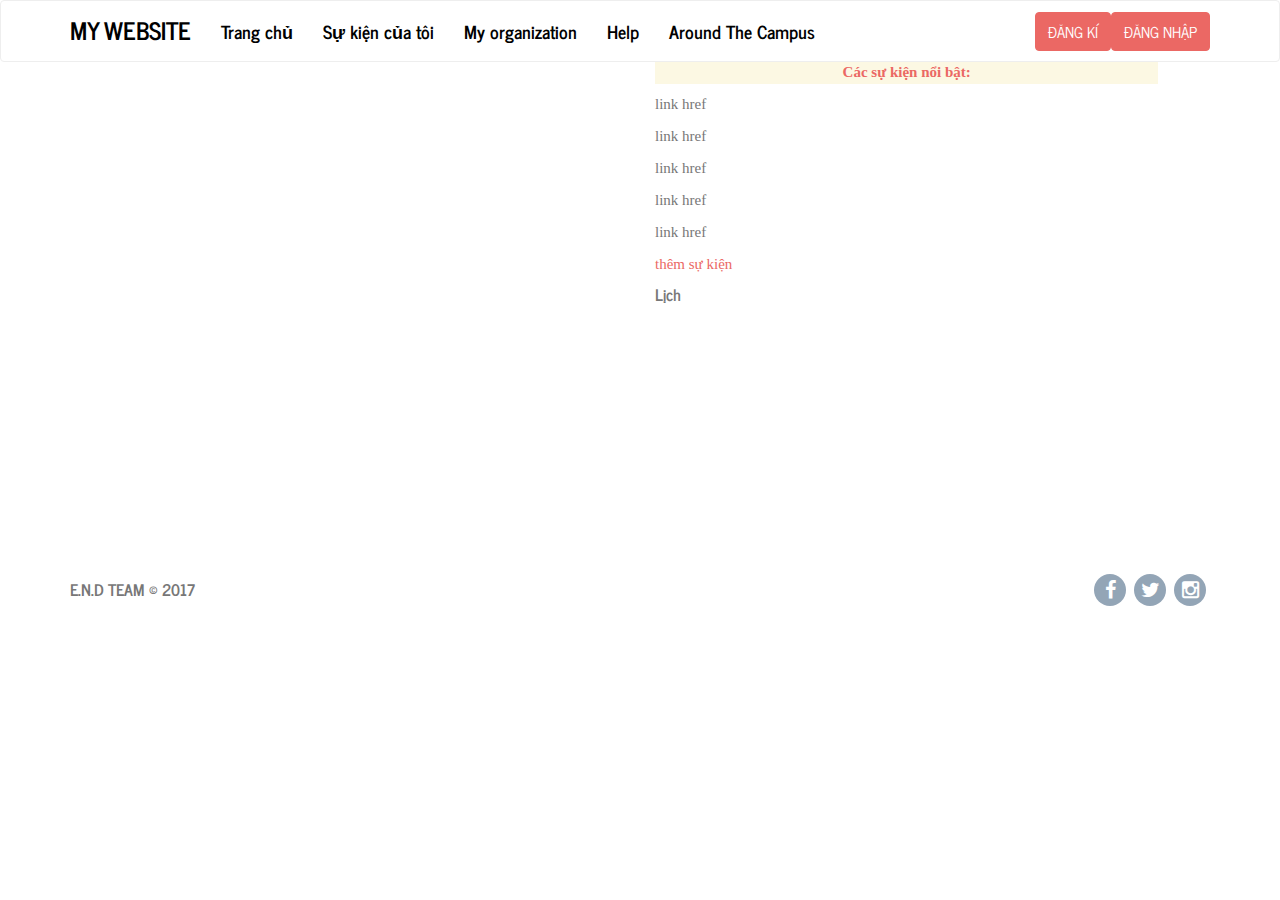
<file: Web/index.html>
<!DOCTYPE html>
<html>

<head>
    <meta charset="utf-8">
    <meta name="viewport" content="width=device-width, initial-scale=1.0">
    <title>Product Page</title>
    <link rel="stylesheet" href="assets/bootstrap/css/bootstrap.min.css">
    <link rel="stylesheet" href="assets/fonts/font-awesome.min.css">
    <link rel="stylesheet" href="assets/css/user.css">
</head>

<body>
    <nav class="navbar navbar-default">
        <div class="container">
            <div class="navbar-header"><a class="navbar-brand navbar-link" href="#">My website</a>
                <button class="navbar-toggle collapsed" data-toggle="collapse" data-target="#navcol-1"><span class="sr-only">Toggle navigation</span><span class="icon-bar"></span><span class="icon-bar"></span><span class="icon-bar"></span></button>
            </div>
            <div class="collapse navbar-collapse" id="navcol-1">
                <ul class="nav navbar-nav">
                    <li role="presentation"><a href="#">Trang chủ</a></li>
                    <li role="presentation"><a href="#">Sự kiện của tôi</a></li>
                    <li role="presentation"><a href="#">My organization</a></li>
                    <li role="presentation"><a href="#">Help </a></li>
                    <li role="presentation"><a href="#">Around The Campus</a></li>
                </ul>
                <button class="btn btn-primary navbar-btn navbar-right" type="submit">ĐĂNG NHẬP</button>
                <button class="btn btn-primary navbar-btn navbar-right" type="submit">ĐĂNG KÍ </button>
            </div>
        </div>
    </nav>
    <div class="col-md-12 col-sm-offset-6">
        <div class="row">
            <div class="col-md-5 col-sm-10">
                <p class="text-center text-primary bg-warning"><strong>Các sự kiện nổi bật:</strong></p>
                <p>link href</p>
                <p>link href</p>
                <p>link href</p>
                <p>link href</p>
                <p>link href</p><a class="text-lowercase text-primary" href="#" target="_parent">thêm sự kiện</a></div>
        </div>
    </div>
    <footer class="site-footer">
        <div class="container">
            <div class="col-md-4 col-sm-3 col-sm-offset-6">
                <h5> Lịch </h5>
                <iframe src="https://calendar.google.com/calendar/embed?showTitle=0&amp;showNav=0&amp;showPrint=0&amp;showTabs=0&amp;showCalendars=0&amp;showTz=0&amp;height=250&amp;wkst=1&amp;bgcolor=%2333ffff&amp;src=sad361975%40gmail.com&amp;color=%2329527A&amp;ctz=Asia%2FSaigon" style="border-width:0" width="250" height="250" frameborder="0" scrolling="no"></iframe>
            </div>
            <hr>
            <div class="row">
                <div class="col-sm-6">
                    <h5>E.N.D TEAM © 2017</h5></div>
                <div class="col-sm-6 social-icons"><a href="#"><i class="fa fa-facebook"></i></a><a href="#"><i class="fa fa-twitter"></i></a><a href="#"><i class="fa fa-instagram"></i></a></div>
            </div>
        </div>
    </footer>
    <script src="assets/js/jquery.min.js"></script>
    <script src="assets/bootstrap/js/bootstrap.min.js"></script>
</body>

</html>
</file>
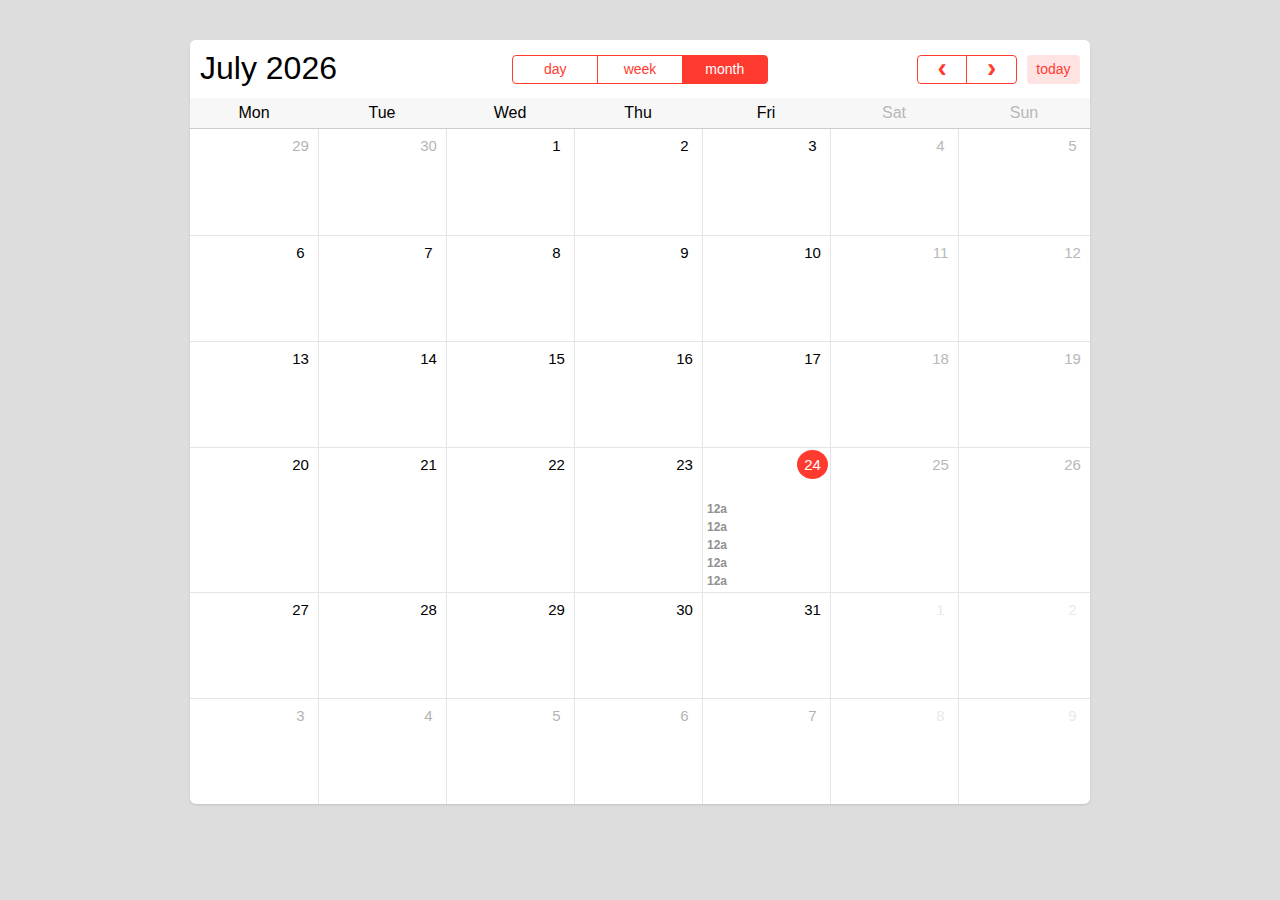
<file: web/x_full_calendar/fullcalendar.html>
<!DOCTYPE html>
<html>
<head>
<link href='fullcalendar.css' rel='stylesheet' />
<link href='fullcalendar.print.css' rel='stylesheet' media='print' />

<script src='jquery/jquery-1.10.2.js'></script>
<script src='jquery/jquery-ui.custom.min.js'></script>

<script src='fullcalendar.js'></script>
<script>

	$(document).ready(function() {
	    var date = new Date();
		var d = date.getDate();
		var m = date.getMonth();
		var y = date.getFullYear();
		
		/*  className colors
		
		className: default(transparent), important(red), chill(pink), success(green), info(blue)
		
		*/		
		
		  
		/* initialize the external events
		-----------------------------------------------------------------*/
	
		$('#external-events div.external-event').each(function() {
		
			// create an Event Object (http://arshaw.com/fullcalendar/docs/event_data/Event_Object/)
			// it doesn't need to have a start or end
			var eventObject = {
				title: $.trim($(this).text()) // use the element's text as the event title
			};
			
			// store the Event Object in the DOM element so we can get to it later
			$(this).data('eventObject', eventObject);
			
			// make the event draggable using jQuery UI
			$(this).draggable({
				zIndex: 999,
				revert: true,      // will cause the event to go back to its
				revertDuration: 0  //  original position after the drag
			});
			
		});
	
	
		/* initialize the calendar
		-----------------------------------------------------------------*/
		
		var calendar =  $('#calendar').fullCalendar({
			header: {
				left: 'title',
				center: 'agendaDay,agendaWeek,month',
				right: 'prev,next today'
			},
			editable: true,
			firstDay: 1, //  1(Monday) this can be changed to 0(Sunday) for the USA system
			selectable: true,
			defaultView: 'month',
			
			axisFormat: 'h:mm',
			columnFormat: {
                month: 'ddd',    // Mon
                week: 'ddd d', // Mon 7
                day: 'dddd M/d',  // Monday 9/7
                agendaDay: 'dddd d'
            },
            titleFormat: {
                month: 'MMMM yyyy', // September 2009
                week: "MMMM yyyy", // September 2009
                day: 'MMMM yyyy'                  // Tuesday, Sep 8, 2009
            },
			allDaySlot: false,
			selectHelper: true,
			select: function(start, end, allDay) {
				var title = prompt('Event Title:');
				if (title) {
					calendar.fullCalendar('renderEvent',
						{
							title: title,
							start: start,
							end: end,
							allDay: allDay
						},
						true // make the event "stick"
					);
				}
				calendar.fullCalendar('unselect');
			},
			droppable: true, // this allows things to be dropped onto the calendar !!!
			drop: function(date, allDay) { // this function is called when something is dropped
			
				// retrieve the dropped element's stored Event Object
				var originalEventObject = $(this).data('eventObject');
				
				// we need to copy it, so that multiple events don't have a reference to the same object
				var copiedEventObject = $.extend({}, originalEventObject);
				
				// assign it the date that was reported
				copiedEventObject.start = date;
				copiedEventObject.allDay = allDay;
				
				// render the event on the calendar
				// the last `true` argument determines if the event "sticks" (http://arshaw.com/fullcalendar/docs/event_rendering/renderEvent/)
				$('#calendar').fullCalendar('renderEvent', copiedEventObject, true);
				
				// is the "remove after drop" checkbox checked?
				if ($('#drop-remove').is(':checked')) {
					// if so, remove the element from the "Draggable Events" list
					$(this).remove();
				}
				
			},
			
			events: [
				{
					title: '',
					start: new Date(y, m, d)
				},
				{
					title: '',
					start: new Date(y, m, d),
					allDay: false,
					className: ''
				},
				{
					title: '',
					start: new Date(y, m, d),
					allDay: false,
					className: ''
				},
				{
					title: '',
					start: new Date(y, m, d),
					allDay: false,
					className: ''
				},
				{
					title: '',
					start: new Date(y, m, d,),
					end: new Date(y, m, d,),
					allDay: false,
					className: ''
				},
				{
					title: '',
					start: new Date(y, m, d),
					end: new Date(y, m, d),
					allDay: false,
					classname: ''
				},
				
			],			
		});
		
		
	});

</script>
<style>

	body {
		margin-top: 40px;
		text-align: center;
		font-size: 14px;
		font-family: "Helvetica Nueue",Arial,Verdana,sans-serif;
		background-color: #DDDDDD;
		}
		
	#wrap {
		width: 1100px;
		margin: 0 auto;
		}
		
	#external-events {
		float: left;
		width: 150px;
		padding: 0 10px;
		text-align: left;
		}
		
	#external-events h4 {
		font-size: 16px;
		margin-top: 0;
		padding-top: 1em;
		}
		
	.external-event { /* try to mimick the look of a real event */
		margin: 10px 0;
		padding: 2px 4px;
		background: #3366CC;
		color: #fff;
		font-size: .85em;
		cursor: pointer;
		}
		
	#external-events p {
		margin: 1.5em 0;
		font-size: 11px;
		color: #666;
		}
		
	#external-events p input {
		margin: 0;
		vertical-align: middle;
		}

	#calendar {
/* 		float: right; */
        margin: 0 auto;
		width: 900px;
		background-color: #FFFFFF;
		  border-radius: 6px;
        box-shadow: 0 1px 2px #C3C3C3;
		}

</style>
</head>
<body>
<div id='wrap'>

<div id='calendar'></div>

<div style='clear:both'></div>
</div>
</body>
</html>
</file>
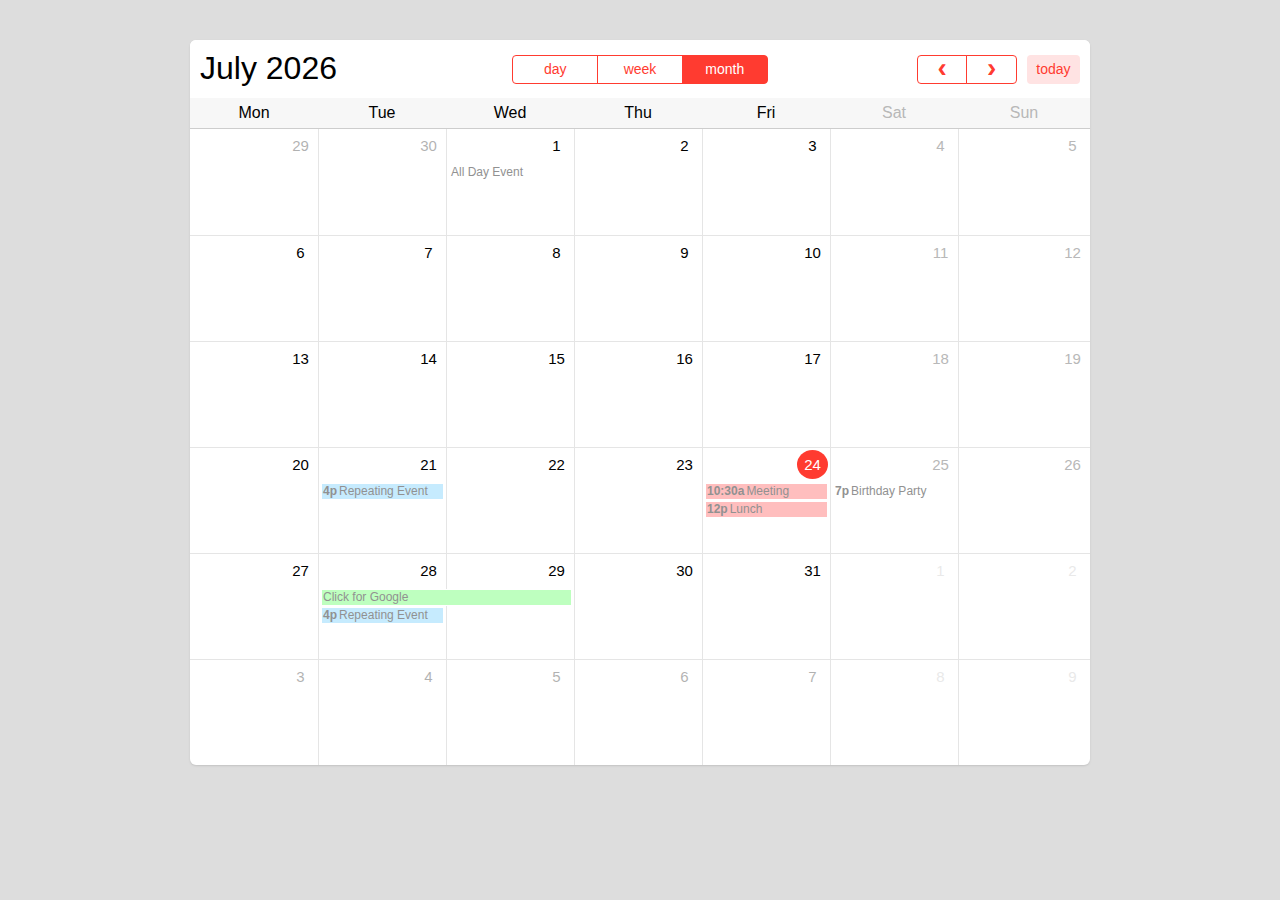
<file: Web/calendar/x_full_calendar/fullcalendar.html>
<!DOCTYPE html>
<html>
<head>
<link href='fullcalendar.css' rel='stylesheet' />
<link href='fullcalendar.print.css' rel='stylesheet' media='print' />

<script src='jquery/jquery-1.10.2.js'></script>
<script src='jquery/jquery-ui.custom.min.js'></script>

<script src='fullcalendar.js'></script>
<script>

	$(document).ready(function() {
	    var date = new Date();
		var d = date.getDate();
		var m = date.getMonth();
		var y = date.getFullYear();
		
		/*  className colors
		
		className: default(transparent), important(red), chill(pink), success(green), info(blue)
		
		*/		
		
		  
		/* initialize the external events
		-----------------------------------------------------------------*/
	
		$('#external-events div.external-event').each(function() {
		
			// create an Event Object (http://arshaw.com/fullcalendar/docs/event_data/Event_Object/)
			// it doesn't need to have a start or end
			var eventObject = {
				title: $.trim($(this).text()) // use the element's text as the event title
			};
			
			// store the Event Object in the DOM element so we can get to it later
			$(this).data('eventObject', eventObject);
			
			// make the event draggable using jQuery UI
			$(this).draggable({
				zIndex: 999,
				revert: true,      // will cause the event to go back to its
				revertDuration: 0  //  original position after the drag
			});
			
		});
	
	
		/* initialize the calendar
		-----------------------------------------------------------------*/
		
		var calendar =  $('#calendar').fullCalendar({
			header: {
				left: 'title',
				center: 'agendaDay,agendaWeek,month',
				right: 'prev,next today'
			},
			editable: true,
			firstDay: 1, //  1(Monday) this can be changed to 0(Sunday) for the USA system
			selectable: true,
			defaultView: 'month',
			
			axisFormat: 'h:mm',
			columnFormat: {
                month: 'ddd',    // Mon
                week: 'ddd d', // Mon 7
                day: 'dddd M/d',  // Monday 9/7
                agendaDay: 'dddd d'
            },
            titleFormat: {
                month: 'MMMM yyyy', // September 2009
                week: "MMMM yyyy", // September 2009
                day: 'MMMM yyyy'                  // Tuesday, Sep 8, 2009
            },
			allDaySlot: false,
			selectHelper: true,
			select: function(start, end, allDay) {
				var title = prompt('Event Title:');
				if (title) {
					calendar.fullCalendar('renderEvent',
						{
							title: title,
							start: start,
							end: end,
							allDay: allDay
						},
						true // make the event "stick"
					);
				}
				calendar.fullCalendar('unselect');
			},
			droppable: true, // this allows things to be dropped onto the calendar !!!
			drop: function(date, allDay) { // this function is called when something is dropped
			
				// retrieve the dropped element's stored Event Object
				var originalEventObject = $(this).data('eventObject');
				
				// we need to copy it, so that multiple events don't have a reference to the same object
				var copiedEventObject = $.extend({}, originalEventObject);
				
				// assign it the date that was reported
				copiedEventObject.start = date;
				copiedEventObject.allDay = allDay;
				
				// render the event on the calendar
				// the last `true` argument determines if the event "sticks" (http://arshaw.com/fullcalendar/docs/event_rendering/renderEvent/)
				$('#calendar').fullCalendar('renderEvent', copiedEventObject, true);
				
				// is the "remove after drop" checkbox checked?
				if ($('#drop-remove').is(':checked')) {
					// if so, remove the element from the "Draggable Events" list
					$(this).remove();
				}
				
			},
			
			events: [
				{
					title: 'All Day Event',
					start: new Date(y, m, 1)
				},
				{
					id: 999,
					title: 'Repeating Event',
					start: new Date(y, m, d-3, 16, 0),
					allDay: false,
					className: 'info'
				},
				{
					id: 999,
					title: 'Repeating Event',
					start: new Date(y, m, d+4, 16, 0),
					allDay: false,
					className: 'info'
				},
				{
					title: 'Meeting',
					start: new Date(y, m, d, 10, 30),
					allDay: false,
					className: 'important'
				},
				{
					title: 'Lunch',
					start: new Date(y, m, d, 12, 0),
					end: new Date(y, m, d, 14, 0),
					allDay: false,
					className: 'important'
				},
				{
					title: 'Birthday Party',
					start: new Date(y, m, d+1, 19, 0),
					end: new Date(y, m, d+1, 22, 30),
					allDay: false,
				},
				{
					title: 'Click for Google',
					start: new Date(y, m, 28),
					end: new Date(y, m, 29),
					url: 'http://google.com/',
					className: 'success'
				}
			],			
		});
		
		
	});

</script>
<style>

	body {
		margin-top: 40px;
		text-align: center;
		font-size: 14px;
		font-family: "Helvetica Nueue",Arial,Verdana,sans-serif;
		background-color: #DDDDDD;
		}
		
	#wrap {
		width: 1100px;
		margin: 0 auto;
		}
		
	#external-events {
		float: left;
		width: 150px;
		padding: 0 10px;
		text-align: left;
		}
		
	#external-events h4 {
		font-size: 16px;
		margin-top: 0;
		padding-top: 1em;
		}
		
	.external-event { /* try to mimick the look of a real event */
		margin: 10px 0;
		padding: 2px 4px;
		background: #3366CC;
		color: #fff;
		font-size: .85em;
		cursor: pointer;
		}
		
	#external-events p {
		margin: 1.5em 0;
		font-size: 11px;
		color: #666;
		}
		
	#external-events p input {
		margin: 0;
		vertical-align: middle;
		}

	#calendar {
/* 		float: right; */
        margin: 0 auto;
		width: 900px;
		background-color: #FFFFFF;
		  border-radius: 6px;
        box-shadow: 0 1px 2px #C3C3C3;
		}

</style>
</head>
<body>
<div id='wrap'>

<div id='calendar'></div>

<div style='clear:both'></div>
</div>
</body>
</html>
</file>
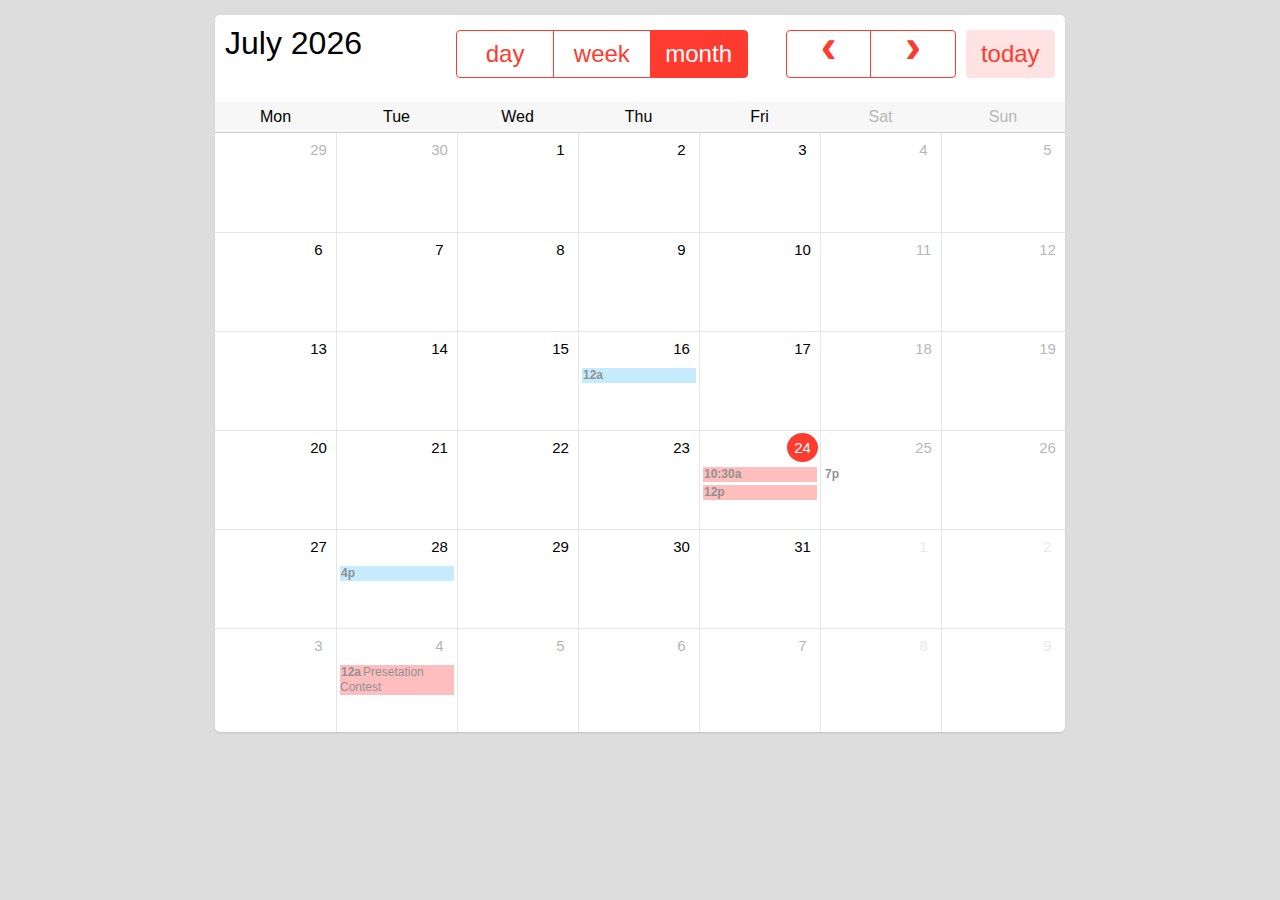
<file: Web/calendar1/x_full_calendar/fullcalendar.html>
<!DOCTYPE html>
<html>
<head>
<link href='fullcalendar.css' rel='stylesheet' />
<link href='fullcalendar.print.css' rel='stylesheet' media='print' />

<script src='jquery/jquery-1.10.2.js'></script>
<script src='jquery/jquery-ui.custom.min.js'></script>

<script src='fullcalendar.js'></script>
<script>

	$(document).ready(function() {
	    var date = new Date();
		var d = date.getDate();
		var m = date.getMonth();
		var y = date.getFullYear();
		
		/*  className colors
		
		className: default(transparent), important(red), chill(pink), success(green), info(blue)
		
		*/		
		
		  
		/* initialize the external events
		-----------------------------------------------------------------*/
	
		$('#external-events div.external-event').each(function() {
		
			// create an Event Object (http://arshaw.com/fullcalendar/docs/event_data/Event_Object/)
			// it doesn't need to have a start or end
			var eventObject = {
				title: $.trim($(this).text()) // use the element's text as the event title
			};
			
			// store the Event Object in the DOM element so we can get to it later
			$(this).data('eventObject', eventObject);
			
			// make the event draggable using jQuery UI
			$(this).draggable({
				zIndex: 999,
				revert: true,      // will cause the event to go back to its
				revertDuration: 0  //  original position after the drag
			});
			
		});
	
	
		/* initialize the calendar
		-----------------------------------------------------------------*/
		
		var calendar =  $('#calendar').fullCalendar({
			header: {
				left: 'title',
				center: 'agendaDay,agendaWeek,month',
				right: 'prev,next today'
			},
			editable: true,
			firstDay: 1, //  1(Monday) this can be changed to 0(Sunday) for the USA system
			selectable: true,
			defaultView: 'month',
			
			axisFormat: 'h:mm',
			columnFormat: {
                month: 'ddd',    // Mon
                week: 'ddd d', // Mon 7
                day: 'dddd M/d',  // Monday 9/7
                agendaDay: 'dddd d'
            },
            titleFormat: {
                month: 'MMMM yyyy', // September 2009
                week: "MMMM yyyy", // September 2009
                day: 'MMMM yyyy'                  // Tuesday, Sep 8, 2009
            },
			allDaySlot: false,
			selectHelper: true,
			select: function(start, end, allDay) {
				var title = prompt('Event Title:');
				if (title) {
					calendar.fullCalendar('renderEvent',
						{
							title: title,
							start: start,
							end: end,
							allDay: allDay
						},
						true // make the event "stick"
					);
				}
				calendar.fullCalendar('unselect');
			},
			droppable: true, // this allows things to be dropped onto the calendar !!!
			drop: function(date, allDay) { // this function is called when something is dropped
			
				// retrieve the dropped element's stored Event Object
				var originalEventObject = $(this).data('eventObject');
				
				// we need to copy it, so that multiple events don't have a reference to the same object
				var copiedEventObject = $.extend({}, originalEventObject);
				
				// assign it the date that was reported
				copiedEventObject.start = date;
				copiedEventObject.allDay = allDay;
				
				// render the event on the calendar
				// the last `true` argument determines if the event "sticks" (http://arshaw.com/fullcalendar/docs/event_rendering/renderEvent/)
				$('#calendar').fullCalendar('renderEvent', copiedEventObject, true);
				
				// is the "remove after drop" checkbox checked?
				if ($('#drop-remove').is(':checked')) {
					// if so, remove the element from the "Draggable Events" list
					$(this).remove();
				}
				
			},
			
			events: [
				{
					title: 'Presetation Contest',
					start: new Date(y, m+1 ,4),
					allDay: false,
					className: 'important'
				},
				{
					id: 999,
					title: '',
					start: new Date(y, m,16),
					allDay: false,
					className: 'info'
				},
				{
					id: 999,
					title: '',
					start: new Date(y, m, d+4, 16, 0),
					allDay: false,
					className: 'info'
				},
				{
					title: '',
					start: new Date(y, m, d, 10, 30),
					allDay: false,
					className: 'important'
				},
				{
					title: '',
					start: new Date(y, m, d, 12, 0),
					end: new Date(y, m, d, 14, 0),
					allDay: false,
					className: 'important'
				},
				{
					title: '',
					start: new Date(y, m, d+1, 19, 0),
					end: new Date(y, m, d+1, 22, 30),
					allDay: false,
				},
				
			],			
		});
		
		
	});4

</script>
<style>

	body {
		margin-top: 15px;
		text-align: center;
		font-size: 24px;
		font-family: "Helvetica Nueue",Arial,Verdana,sans-serif;
		background-color: #DDDDDD;
		}
		
	#wrap {
		width: 1100px;
		margin: 0 auto;
		}

		
	#external-events {
		float: left;
		width: 150px;
		padding: 0 10px;
		text-align: left;
		}
		
	#external-events h4 {
		font-size: 16px;
		margin-top: 0;
		padding-top: 1em;
		}
		
	.external-event { /* try to mimick the look of a real event */
		margin: 10px 0;
		padding: 2px 4px;
		background: #3366CC;
		color: #fff;
		font-size: .85em;
		cursor: pointer;
		}
		
	#external-events p {
		margin: 1.5em 0;
		font-size: 11px;
		color: #666;
		}
		
	#external-events p input {
		margin: 0;
		vertical-align: middle;
		}

	#calendar {
/* 		float: right; */
        margin: 0 auto;
		width: 850px;
		background-color: #FFFFFF;
		  border-radius: 5px;
        box-shadow: 0 1px 2px #C3C3C3;
		}

</style>
</head>
<body>
<div id='wrap'>

<div id='calendar'></div>

<div style='clear:both'></div>
</div>
</body>
</html>
</file>
<file: Web/assets/css/user.css>
.breadcrumb{
  text-align:center;
  background-color:transparent;
  border-bottom:1px solid #eee;
  padding-top:12px;
  padding-bottom:12px;
  margin-bottom:40px;
}

nav.navbar.navbar-default{
  margin-bottom:0px;
}

@media (min-width:992px) {
  .product h2{
    margin-top:0;
  }
}

.navbar .navbar-brand{
  font-size:24px;
  line-height:18px;
}

.reviewer-name{
  margin-right:10px;
}

.site-footer{
  padding:20px 0;
  text-align:center;
}

@media (min-width:768px) {
  .site-footer h5{
    text-align:left;
  }
}

.site-footer h5{
  color:inherit;
  font-size:16px;
}

.site-footer .social-icons a:hover{
  opacity:1;
}

.site-footer .social-icons a{
  display:inline-block;
  width:32px;
  border:none;
  font-size:20px;
  border-radius:50%;
  margin:4px;
  color:#fff;
  text-align:center;
  background-color:#798FA5;
  height:32px;
  opacity:0.8;
  line-height:32px;
}

@media (min-width:768px) {
  .site-footer .social-icons{
    text-align:right;
  }
}

.btn.write-review{
  float:right;
  margin-top:-6px;
}
</file>
<file: web/x_full_calendar/fullcalendar.css>
/*!
 * FullCalendar v1.6.4 Stylesheet
 * Docs & License: http://arshaw.com/fullcalendar/
 * (c) 2013 Adam Shaw
 */


.fc {
	direction: ltr;
	text-align: left;
	}
	
.fc table {
	border-collapse: collapse;
	border-spacing: 0;
	}
	
html .fc,
.fc table {
	font-size: 1em;
	font-family: "Helvetica Neue",Helvetica;

	}
	
.fc td,
.fc th {
	padding: 0;
	vertical-align: top;
	}



/* Header
------------------------------------------------------------------------*/

.fc-header td {
	white-space: nowrap;
	padding: 15px 10px 0px;
}

.fc-header-left {
	width: 25%;
	text-align: left;
}
	
.fc-header-center {
	text-align: center;
	}
	
.fc-header-right {
	width: 25%;
	text-align: right;
	}
	
.fc-header-title {
	display: inline-block;
	vertical-align: top;
	margin-top: -5px;
}
	
.fc-header-title h2 {
	margin-top: 0;
	white-space: nowrap;
	font-size: 32px;
    font-weight: 100;
    margin-bottom: 10px;
}
	
.fc .fc-header-space {
	padding-left: 10px;
	}
	
.fc-header .fc-button {
	margin-bottom: 1em;
	vertical-align: top;
	}
	
/* buttons edges butting together */

.fc-header .fc-button {
	margin-right: -1px;
	}
	
.fc-header .fc-corner-right,  /* non-theme */
.fc-header .ui-corner-right { /* theme */
	margin-right: 0; /* back to normal */
	}
	
/* button layering (for border precedence) */
	
.fc-header .fc-state-hover,
.fc-header .ui-state-hover {
	z-index: 2;
	}
	
.fc-header .fc-state-down {
	z-index: 3;
	}

.fc-header .fc-state-active,
.fc-header .ui-state-active {
	z-index: 4;
	}
	
	
	
/* Content
------------------------------------------------------------------------*/
	
.fc-content {
	clear: both;
	zoom: 1; /* for IE7, gives accurate coordinates for [un]freezeContentHeight */
	}
	
.fc-view {
	width: 100%;
	overflow: hidden;
	}
	
	

/* Cell Styles
------------------------------------------------------------------------*/

    /* <th>, usually */
.fc-widget-content {  /* <td>, usually */
	border: 1px solid #e5e5e5;
	}
.fc-widget-header{
    border-bottom: 1px solid #EEE; 
}	
.fc-state-highlight { /* <td> today cell */ /* TODO: add .fc-today to <th> */
	/* background: #fcf8e3; */
}

.fc-state-highlight > div > div.fc-day-number{
    background-color: #ff3b30;
    color: #FFFFFF;
    border-radius: 50%;
    margin: 4px;
}
	
.fc-cell-overlay { /* semi-transparent rectangle while dragging */
	background: #bce8f1;
	opacity: .3;
	filter: alpha(opacity=30); /* for IE */
	}
	


/* Buttons
------------------------------------------------------------------------*/

.fc-button {
	position: relative;
	display: inline-block;
	padding: 0 .6em;
	overflow: hidden;
	height: 1.9em;
	line-height: 1.9em;
	white-space: nowrap;
	cursor: pointer;
	}
	
.fc-state-default { /* non-theme */
	border: 1px solid;
	}

.fc-state-default.fc-corner-left { /* non-theme */
	border-top-left-radius: 4px;
	border-bottom-left-radius: 4px;
	}

.fc-state-default.fc-corner-right { /* non-theme */
	border-top-right-radius: 4px;
	border-bottom-right-radius: 4px;
	}

/*
	Our default prev/next buttons use HTML entities like &lsaquo; &rsaquo; &laquo; &raquo;
	and we'll try to make them look good cross-browser.
*/

.fc-text-arrow {
	margin: 0 .4em;
	font-size: 2em;
	line-height: 23px;
	vertical-align: baseline; /* for IE7 */
	}

.fc-button-prev .fc-text-arrow,
.fc-button-next .fc-text-arrow { /* for &lsaquo; &rsaquo; */
	font-weight: bold;
	}
	
/* icon (for jquery ui) */
	
.fc-button .fc-icon-wrap {
	position: relative;
	float: left;
	top: 50%;
	}
	
.fc-button .ui-icon {
	position: relative;
	float: left;
	margin-top: -50%;
	*margin-top: 0;
	*top: -50%;
	}


.fc-state-default {
	border-color: #ff3b30;
	color: #ff3b30;	
}
.fc-button-month.fc-state-default, .fc-button-agendaWeek.fc-state-default, .fc-button-agendaDay.fc-state-default{
    min-width: 67px;
	text-align: center;
	transition: all 0.2s;
	-webkit-transition: all 0.2s;
}
.fc-state-hover,
.fc-state-down,
.fc-state-active,
.fc-state-disabled {
	color: #333333;
	background-color: #FFE3E3;
	}

.fc-state-hover {
	color: #ff3b30;
	text-decoration: none;
	background-position: 0 -15px;
	-webkit-transition: background-position 0.1s linear;
	   -moz-transition: background-position 0.1s linear;
	     -o-transition: background-position 0.1s linear;
	        transition: background-position 0.1s linear;
	}

.fc-state-down,
.fc-state-active {
	background-color: #ff3b30;
	background-image: none;
	outline: 0;
	color: #FFFFFF;
}

.fc-state-disabled {
	cursor: default;
	background-image: none;
	background-color: #FFE3E3;
	filter: alpha(opacity=65);
	box-shadow: none;
	border:1px solid #FFE3E3;
	color: #ff3b30;
	}

	

/* Global Event Styles
------------------------------------------------------------------------*/

.fc-event-container > * {
	z-index: 8;
	}

.fc-event-container > .ui-draggable-dragging,
.fc-event-container > .ui-resizable-resizing {
	z-index: 9;
	}
	 
.fc-event {
	border: 1px solid #FFF; /* default BORDER color */
	background-color: #FFF; /* default BACKGROUND color */
	color: #919191;               /* default TEXT color */
	font-size: 12px;
	cursor: default;
}
.fc-event.chill{
    background-color: #f3dcf8;
}
.fc-event.info{
    background-color: #c6ebfe;
}
.fc-event.important{
    background-color: #FFBEBE;
}
.fc-event.success{
    background-color: #BEFFBF;
}
.fc-event:hover{
    opacity: 0.7;
}
a.fc-event {
	text-decoration: none;
	}
	
a.fc-event,
.fc-event-draggable {
	cursor: pointer;
	}
	
.fc-rtl .fc-event {
	text-align: right;
	}

.fc-event-inner {
	width: 100%;
	height: 100%;
	overflow: hidden;
	line-height: 15px;
	}
	
.fc-event-time,
.fc-event-title {
	padding: 0 1px;
	}
	
.fc .ui-resizable-handle {
	display: block;
	position: absolute;
	z-index: 99999;
	overflow: hidden; /* hacky spaces (IE6/7) */
	font-size: 300%;  /* */
	line-height: 50%; /* */
	}
	
	
	
/* Horizontal Events
------------------------------------------------------------------------*/

.fc-event-hori {
	border-width: 1px 0;
	margin-bottom: 1px;
	}

.fc-ltr .fc-event-hori.fc-event-start,
.fc-rtl .fc-event-hori.fc-event-end {
	border-left-width: 1px;
	/*
border-top-left-radius: 3px;
	border-bottom-left-radius: 3px;
*/
	}

.fc-ltr .fc-event-hori.fc-event-end,
.fc-rtl .fc-event-hori.fc-event-start {
	border-right-width: 1px;
	/*
border-top-right-radius: 3px;
	border-bottom-right-radius: 3px;
*/
	}
	
/* resizable */
	
.fc-event-hori .ui-resizable-e {
	top: 0           !important; /* importants override pre jquery ui 1.7 styles */
	right: -3px      !important;
	width: 7px       !important;
	height: 100%     !important;
	cursor: e-resize;
	}
	
.fc-event-hori .ui-resizable-w {
	top: 0           !important;
	left: -3px       !important;
	width: 7px       !important;
	height: 100%     !important;
	cursor: w-resize;
	}
	
.fc-event-hori .ui-resizable-handle {
	_padding-bottom: 14px; /* IE6 had 0 height */
	}
	
	
	
/* Reusable Separate-border Table
------------------------------------------------------------*/

table.fc-border-separate {
	border-collapse: separate;
	}
	
.fc-border-separate th,
.fc-border-separate td {
	border-width: 1px 0 0 1px;
	}
	
.fc-border-separate th.fc-last,
.fc-border-separate td.fc-last {
	border-right-width: 1px;
	}
	

.fc-border-separate tr.fc-last td {
	
}
.fc-border-separate .fc-week .fc-first{
    border-left: 0;
}
.fc-border-separate .fc-week .fc-last{
    border-right: 0;
}
.fc-border-separate tr.fc-last th{
    border-bottom-width: 1px;
    border-color: #cdcdcd;
    font-size: 16px;
    font-weight: 300;
	line-height: 30px;
}
.fc-border-separate tbody tr.fc-first td,
.fc-border-separate tbody tr.fc-first th {
	border-top-width: 0;
	}
	
	

/* Month View, Basic Week View, Basic Day View
------------------------------------------------------------------------*/

.fc-grid th {
	text-align: center;
	}

.fc .fc-week-number {
	width: 22px;
	text-align: center;
	}

.fc .fc-week-number div {
	padding: 0 2px;
	}
	
.fc-grid .fc-day-number {
	float: right;
	padding: 0 2px;
	}
	
.fc-grid .fc-other-month .fc-day-number {
	opacity: 0.3;
	filter: alpha(opacity=30); /* for IE */
	/* opacity with small font can sometimes look too faded
	   might want to set the 'color' property instead
	   making day-numbers bold also fixes the problem */
	}
	
.fc-grid .fc-day-content {
	clear: both;
	padding: 2px 2px 1px; /* distance between events and day edges */
	}
	
/* event styles */
	
.fc-grid .fc-event-time {
	font-weight: bold;
	}
	
/* right-to-left */
	
.fc-rtl .fc-grid .fc-day-number {
	float: left;
	}
	
.fc-rtl .fc-grid .fc-event-time {
	float: right;
	}
	
	

/* Agenda Week View, Agenda Day View
------------------------------------------------------------------------*/

.fc-agenda table {
	border-collapse: separate;
	}
	
.fc-agenda-days th {
	text-align: center;
	}
	
.fc-agenda .fc-agenda-axis {
	width: 50px;
	padding: 0 4px;
	vertical-align: middle;
	text-align: right;
	white-space: nowrap;
	font-weight: normal;
	}

.fc-agenda .fc-week-number {
	font-weight: bold;
	}
	
.fc-agenda .fc-day-content {
	padding: 2px 2px 1px;
	}
	
/* make axis border take precedence */
	
.fc-agenda-days .fc-agenda-axis {
	border-right-width: 1px;
	}
	
.fc-agenda-days .fc-col0 {
	border-left-width: 0;
	}
	
/* all-day area */
	
.fc-agenda-allday th {
	border-width: 0 1px;
	}
	
.fc-agenda-allday .fc-day-content {
	min-height: 34px; /* TODO: doesnt work well in quirksmode */
	_height: 34px;
	}
	
/* divider (between all-day and slots) */
	
.fc-agenda-divider-inner {
	height: 2px;
	overflow: hidden;
	}
	
.fc-widget-header .fc-agenda-divider-inner {
	background: #eee;
	}
	
/* slot rows */
	
.fc-agenda-slots th {
	border-width: 1px 1px 0;
	}
	
.fc-agenda-slots td {
	border-width: 1px 0 0;
	background: none;
	}
	
.fc-agenda-slots td div {
	height: 20px;
	}
	
.fc-agenda-slots tr.fc-slot0 th,
.fc-agenda-slots tr.fc-slot0 td {
	border-top-width: 0;
	}
	
.fc-agenda-slots tr.fc-minor th.ui-widget-header {
	*border-top-style: solid; /* doesn't work with background in IE6/7 */
	}
	


/* Vertical Events
------------------------------------------------------------------------*/

.fc-event-vert {
	border-width: 0 1px;
	}

.fc-event-vert.fc-event-start {
	border-top-width: 1px;
	border-top-left-radius: 3px;
	border-top-right-radius: 3px;
	}

.fc-event-vert.fc-event-end {
	border-bottom-width: 1px;
	border-bottom-left-radius: 3px;
	border-bottom-right-radius: 3px;
	}
	
.fc-event-vert .fc-event-time {
	white-space: nowrap;
	font-size: 10px;
	}

.fc-event-vert .fc-event-inner {
	position: relative;
	z-index: 2;
	}
	
.fc-event-vert .fc-event-bg { /* makes the event lighter w/ a semi-transparent overlay  */
	position: absolute;
	z-index: 1;
	top: 0;
	left: 0;
	width: 100%;
	height: 100%;
	background: #fff;
	opacity: .25;
	filter: alpha(opacity=25);
	}
	
.fc .ui-draggable-dragging .fc-event-bg, /* TODO: something nicer like .fc-opacity */
.fc-select-helper .fc-event-bg {
	display: none\9; /* for IE6/7/8. nested opacity filters while dragging don't work */
	}
	
/* resizable */
	
.fc-event-vert .ui-resizable-s {
	bottom: 0        !important; /* importants override pre jquery ui 1.7 styles */
	width: 100%      !important;
	height: 8px      !important;
	overflow: hidden !important;
	line-height: 8px !important;
	font-size: 11px  !important;
	font-family: monospace;
	text-align: center;
	cursor: s-resize;
	}
	
.fc-agenda .ui-resizable-resizing { /* TODO: better selector */
	_overflow: hidden;
	}
	
thead tr.fc-first{
    background-color: #f7f7f7;
}
table.fc-header{
    background-color: #FFFFFF;
    border-radius: 6px 6px 0 0;
}

.fc-week .fc-day > div .fc-day-number{
    font-size: 15px;
    margin: 2px;
    min-width: 19px;
    padding: 6px;
    text-align: center;
}
.fc-sun, .fc-sat{
    color: #b8b8b8;
}

.fc-week .fc-day:hover .fc-day-number{
    background-color: #B8B8B8;
    border-radius: 50%;
    color: #FFFFFF;
    transition: background-color 0.2s;
}
.fc-week .fc-day.fc-state-highlight:hover .fc-day-number{
    background-color:  #ff3b30;
}
.fc-button-today{
    border: 1px solid rgba(255,255,255,.0);
}
.fc-view-agendaDay thead tr.fc-first .fc-widget-header{
    text-align: right;
    padding-right: 10px;
}
</file>
<file: web/x_full_calendar/fullcalendar.print.css>
/*!
 * FullCalendar v1.6.4 Print Stylesheet
 * Docs & License: http://arshaw.com/fullcalendar/
 * (c) 2013 Adam Shaw
 */

/*
 * Include this stylesheet on your page to get a more printer-friendly calendar.
 * When including this stylesheet, use the media='print' attribute of the <link> tag.
 * Make sure to include this stylesheet IN ADDITION to the regular fullcalendar.css.
 */
 
 
 /* Events
-----------------------------------------------------*/
 
.fc-event {
	background: #fff !important;
	color: #000 !important;
	}
	
/* for vertical events */
	
.fc-event-bg {
	display: none !important;
	}
	
.fc-event .ui-resizable-handle {
	display: none !important;
	}
</file>
<file: Web/calendar/x_full_calendar/fullcalendar.css>
/*!
 * FullCalendar v1.6.4 Stylesheet
 * Docs & License: http://arshaw.com/fullcalendar/
 * (c) 2013 Adam Shaw
 */


.fc {
	direction: ltr;
	text-align: left;
	}
	
.fc table {
	border-collapse: collapse;
	border-spacing: 0;
	}
	
html .fc,
.fc table {
	font-size: 1em;
	font-family: "Helvetica Neue",Helvetica;

	}
	
.fc td,
.fc th {
	padding: 0;
	vertical-align: top;
	}



/* Header
------------------------------------------------------------------------*/

.fc-header td {
	white-space: nowrap;
	padding: 15px 10px 0px;
}

.fc-header-left {
	width: 25%;
	text-align: left;
}
	
.fc-header-center {
	text-align: center;
	}
	
.fc-header-right {
	width: 25%;
	text-align: right;
	}
	
.fc-header-title {
	display: inline-block;
	vertical-align: top;
	margin-top: -5px;
}
	
.fc-header-title h2 {
	margin-top: 0;
	white-space: nowrap;
	font-size: 32px;
    font-weight: 100;
    margin-bottom: 10px;
}
	
.fc .fc-header-space {
	padding-left: 10px;
	}
	
.fc-header .fc-button {
	margin-bottom: 1em;
	vertical-align: top;
	}
	
/* buttons edges butting together */

.fc-header .fc-button {
	margin-right: -1px;
	}
	
.fc-header .fc-corner-right,  /* non-theme */
.fc-header .ui-corner-right { /* theme */
	margin-right: 0; /* back to normal */
	}
	
/* button layering (for border precedence) */
	
.fc-header .fc-state-hover,
.fc-header .ui-state-hover {
	z-index: 2;
	}
	
.fc-header .fc-state-down {
	z-index: 3;
	}

.fc-header .fc-state-active,
.fc-header .ui-state-active {
	z-index: 4;
	}
	
	
	
/* Content
------------------------------------------------------------------------*/
	
.fc-content {
	clear: both;
	zoom: 1; /* for IE7, gives accurate coordinates for [un]freezeContentHeight */
	}
	
.fc-view {
	width: 100%;
	overflow: hidden;
	}
	
	

/* Cell Styles
------------------------------------------------------------------------*/

    /* <th>, usually */
.fc-widget-content {  /* <td>, usually */
	border: 1px solid #e5e5e5;
	}
.fc-widget-header{
    border-bottom: 1px solid #EEE; 
}	
.fc-state-highlight { /* <td> today cell */ /* TODO: add .fc-today to <th> */
	/* background: #fcf8e3; */
}

.fc-state-highlight > div > div.fc-day-number{
    background-color: #ff3b30;
    color: #FFFFFF;
    border-radius: 50%;
    margin: 4px;
}
	
.fc-cell-overlay { /* semi-transparent rectangle while dragging */
	background: #bce8f1;
	opacity: .3;
	filter: alpha(opacity=30); /* for IE */
	}
	


/* Buttons
------------------------------------------------------------------------*/

.fc-button {
	position: relative;
	display: inline-block;
	padding: 0 .6em;
	overflow: hidden;
	height: 1.9em;
	line-height: 1.9em;
	white-space: nowrap;
	cursor: pointer;
	}
	
.fc-state-default { /* non-theme */
	border: 1px solid;
	}

.fc-state-default.fc-corner-left { /* non-theme */
	border-top-left-radius: 4px;
	border-bottom-left-radius: 4px;
	}

.fc-state-default.fc-corner-right { /* non-theme */
	border-top-right-radius: 4px;
	border-bottom-right-radius: 4px;
	}

/*
	Our default prev/next buttons use HTML entities like &lsaquo; &rsaquo; &laquo; &raquo;
	and we'll try to make them look good cross-browser.
*/

.fc-text-arrow {
	margin: 0 .4em;
	font-size: 2em;
	line-height: 23px;
	vertical-align: baseline; /* for IE7 */
	}

.fc-button-prev .fc-text-arrow,
.fc-button-next .fc-text-arrow { /* for &lsaquo; &rsaquo; */
	font-weight: bold;
	}
	
/* icon (for jquery ui) */
	
.fc-button .fc-icon-wrap {
	position: relative;
	float: left;
	top: 50%;
	}
	
.fc-button .ui-icon {
	position: relative;
	float: left;
	margin-top: -50%;
	*margin-top: 0;
	*top: -50%;
	}


.fc-state-default {
	border-color: #ff3b30;
	color: #ff3b30;	
}
.fc-button-month.fc-state-default, .fc-button-agendaWeek.fc-state-default, .fc-button-agendaDay.fc-state-default{
    min-width: 67px;
	text-align: center;
	transition: all 0.2s;
	-webkit-transition: all 0.2s;
}
.fc-state-hover,
.fc-state-down,
.fc-state-active,
.fc-state-disabled {
	color: #333333;
	background-color: #FFE3E3;
	}

.fc-state-hover {
	color: #ff3b30;
	text-decoration: none;
	background-position: 0 -15px;
	-webkit-transition: background-position 0.1s linear;
	   -moz-transition: background-position 0.1s linear;
	     -o-transition: background-position 0.1s linear;
	        transition: background-position 0.1s linear;
	}

.fc-state-down,
.fc-state-active {
	background-color: #ff3b30;
	background-image: none;
	outline: 0;
	color: #FFFFFF;
}

.fc-state-disabled {
	cursor: default;
	background-image: none;
	background-color: #FFE3E3;
	filter: alpha(opacity=65);
	box-shadow: none;
	border:1px solid #FFE3E3;
	color: #ff3b30;
	}

	

/* Global Event Styles
------------------------------------------------------------------------*/

.fc-event-container > * {
	z-index: 8;
	}

.fc-event-container > .ui-draggable-dragging,
.fc-event-container > .ui-resizable-resizing {
	z-index: 9;
	}
	 
.fc-event {
	border: 1px solid #FFF; /* default BORDER color */
	background-color: #FFF; /* default BACKGROUND color */
	color: #919191;               /* default TEXT color */
	font-size: 12px;
	cursor: default;
}
.fc-event.chill{
    background-color: #f3dcf8;
}
.fc-event.info{
    background-color: #c6ebfe;
}
.fc-event.important{
    background-color: #FFBEBE;
}
.fc-event.success{
    background-color: #BEFFBF;
}
.fc-event:hover{
    opacity: 0.7;
}
a.fc-event {
	text-decoration: none;
	}
	
a.fc-event,
.fc-event-draggable {
	cursor: pointer;
	}
	
.fc-rtl .fc-event {
	text-align: right;
	}

.fc-event-inner {
	width: 100%;
	height: 100%;
	overflow: hidden;
	line-height: 15px;
	}
	
.fc-event-time,
.fc-event-title {
	padding: 0 1px;
	}
	
.fc .ui-resizable-handle {
	display: block;
	position: absolute;
	z-index: 99999;
	overflow: hidden; /* hacky spaces (IE6/7) */
	font-size: 300%;  /* */
	line-height: 50%; /* */
	}
	
	
	
/* Horizontal Events
------------------------------------------------------------------------*/

.fc-event-hori {
	border-width: 1px 0;
	margin-bottom: 1px;
	}

.fc-ltr .fc-event-hori.fc-event-start,
.fc-rtl .fc-event-hori.fc-event-end {
	border-left-width: 1px;
	/*
border-top-left-radius: 3px;
	border-bottom-left-radius: 3px;
*/
	}

.fc-ltr .fc-event-hori.fc-event-end,
.fc-rtl .fc-event-hori.fc-event-start {
	border-right-width: 1px;
	/*
border-top-right-radius: 3px;
	border-bottom-right-radius: 3px;
*/
	}
	
/* resizable */
	
.fc-event-hori .ui-resizable-e {
	top: 0           !important; /* importants override pre jquery ui 1.7 styles */
	right: -3px      !important;
	width: 7px       !important;
	height: 100%     !important;
	cursor: e-resize;
	}
	
.fc-event-hori .ui-resizable-w {
	top: 0           !important;
	left: -3px       !important;
	width: 7px       !important;
	height: 100%     !important;
	cursor: w-resize;
	}
	
.fc-event-hori .ui-resizable-handle {
	_padding-bottom: 14px; /* IE6 had 0 height */
	}
	
	
	
/* Reusable Separate-border Table
------------------------------------------------------------*/

table.fc-border-separate {
	border-collapse: separate;
	}
	
.fc-border-separate th,
.fc-border-separate td {
	border-width: 1px 0 0 1px;
	}
	
.fc-border-separate th.fc-last,
.fc-border-separate td.fc-last {
	border-right-width: 1px;
	}
	

.fc-border-separate tr.fc-last td {
	
}
.fc-border-separate .fc-week .fc-first{
    border-left: 0;
}
.fc-border-separate .fc-week .fc-last{
    border-right: 0;
}
.fc-border-separate tr.fc-last th{
    border-bottom-width: 1px;
    border-color: #cdcdcd;
    font-size: 16px;
    font-weight: 300;
	line-height: 30px;
}
.fc-border-separate tbody tr.fc-first td,
.fc-border-separate tbody tr.fc-first th {
	border-top-width: 0;
	}
	
	

/* Month View, Basic Week View, Basic Day View
------------------------------------------------------------------------*/

.fc-grid th {
	text-align: center;
	}

.fc .fc-week-number {
	width: 22px;
	text-align: center;
	}

.fc .fc-week-number div {
	padding: 0 2px;
	}
	
.fc-grid .fc-day-number {
	float: right;
	padding: 0 2px;
	}
	
.fc-grid .fc-other-month .fc-day-number {
	opacity: 0.3;
	filter: alpha(opacity=30); /* for IE */
	/* opacity with small font can sometimes look too faded
	   might want to set the 'color' property instead
	   making day-numbers bold also fixes the problem */
	}
	
.fc-grid .fc-day-content {
	clear: both;
	padding: 2px 2px 1px; /* distance between events and day edges */
	}
	
/* event styles */
	
.fc-grid .fc-event-time {
	font-weight: bold;
	}
	
/* right-to-left */
	
.fc-rtl .fc-grid .fc-day-number {
	float: left;
	}
	
.fc-rtl .fc-grid .fc-event-time {
	float: right;
	}
	
	

/* Agenda Week View, Agenda Day View
------------------------------------------------------------------------*/

.fc-agenda table {
	border-collapse: separate;
	}
	
.fc-agenda-days th {
	text-align: center;
	}
	
.fc-agenda .fc-agenda-axis {
	width: 50px;
	padding: 0 4px;
	vertical-align: middle;
	text-align: right;
	white-space: nowrap;
	font-weight: normal;
	}

.fc-agenda .fc-week-number {
	font-weight: bold;
	}
	
.fc-agenda .fc-day-content {
	padding: 2px 2px 1px;
	}
	
/* make axis border take precedence */
	
.fc-agenda-days .fc-agenda-axis {
	border-right-width: 1px;
	}
	
.fc-agenda-days .fc-col0 {
	border-left-width: 0;
	}
	
/* all-day area */
	
.fc-agenda-allday th {
	border-width: 0 1px;
	}
	
.fc-agenda-allday .fc-day-content {
	min-height: 34px; /* TODO: doesnt work well in quirksmode */
	_height: 34px;
	}
	
/* divider (between all-day and slots) */
	
.fc-agenda-divider-inner {
	height: 2px;
	overflow: hidden;
	}
	
.fc-widget-header .fc-agenda-divider-inner {
	background: #eee;
	}
	
/* slot rows */
	
.fc-agenda-slots th {
	border-width: 1px 1px 0;
	}
	
.fc-agenda-slots td {
	border-width: 1px 0 0;
	background: none;
	}
	
.fc-agenda-slots td div {
	height: 20px;
	}
	
.fc-agenda-slots tr.fc-slot0 th,
.fc-agenda-slots tr.fc-slot0 td {
	border-top-width: 0;
	}
	
.fc-agenda-slots tr.fc-minor th.ui-widget-header {
	*border-top-style: solid; /* doesn't work with background in IE6/7 */
	}
	


/* Vertical Events
------------------------------------------------------------------------*/

.fc-event-vert {
	border-width: 0 1px;
	}

.fc-event-vert.fc-event-start {
	border-top-width: 1px;
	border-top-left-radius: 3px;
	border-top-right-radius: 3px;
	}

.fc-event-vert.fc-event-end {
	border-bottom-width: 1px;
	border-bottom-left-radius: 3px;
	border-bottom-right-radius: 3px;
	}
	
.fc-event-vert .fc-event-time {
	white-space: nowrap;
	font-size: 10px;
	}

.fc-event-vert .fc-event-inner {
	position: relative;
	z-index: 2;
	}
	
.fc-event-vert .fc-event-bg { /* makes the event lighter w/ a semi-transparent overlay  */
	position: absolute;
	z-index: 1;
	top: 0;
	left: 0;
	width: 100%;
	height: 100%;
	background: #fff;
	opacity: .25;
	filter: alpha(opacity=25);
	}
	
.fc .ui-draggable-dragging .fc-event-bg, /* TODO: something nicer like .fc-opacity */
.fc-select-helper .fc-event-bg {
	display: none\9; /* for IE6/7/8. nested opacity filters while dragging don't work */
	}
	
/* resizable */
	
.fc-event-vert .ui-resizable-s {
	bottom: 0        !important; /* importants override pre jquery ui 1.7 styles */
	width: 100%      !important;
	height: 8px      !important;
	overflow: hidden !important;
	line-height: 8px !important;
	font-size: 11px  !important;
	font-family: monospace;
	text-align: center;
	cursor: s-resize;
	}
	
.fc-agenda .ui-resizable-resizing { /* TODO: better selector */
	_overflow: hidden;
	}
	
thead tr.fc-first{
    background-color: #f7f7f7;
}
table.fc-header{
    background-color: #FFFFFF;
    border-radius: 6px 6px 0 0;
}

.fc-week .fc-day > div .fc-day-number{
    font-size: 15px;
    margin: 2px;
    min-width: 19px;
    padding: 6px;
    text-align: center;
}
.fc-sun, .fc-sat{
    color: #b8b8b8;
}

.fc-week .fc-day:hover .fc-day-number{
    background-color: #B8B8B8;
    border-radius: 50%;
    color: #FFFFFF;
    transition: background-color 0.2s;
}
.fc-week .fc-day.fc-state-highlight:hover .fc-day-number{
    background-color:  #ff3b30;
}
.fc-button-today{
    border: 1px solid rgba(255,255,255,.0);
}
.fc-view-agendaDay thead tr.fc-first .fc-widget-header{
    text-align: right;
    padding-right: 10px;
}
</file>
<file: Web/calendar/x_full_calendar/fullcalendar.print.css>
/*!
 * FullCalendar v1.6.4 Print Stylesheet
 * Docs & License: http://arshaw.com/fullcalendar/
 * (c) 2013 Adam Shaw
 */

/*
 * Include this stylesheet on your page to get a more printer-friendly calendar.
 * When including this stylesheet, use the media='print' attribute of the <link> tag.
 * Make sure to include this stylesheet IN ADDITION to the regular fullcalendar.css.
 */
 
 
 /* Events
-----------------------------------------------------*/
 
.fc-event {
	background: #fff !important;
	color: #000 !important;
	}
	
/* for vertical events */
	
.fc-event-bg {
	display: none !important;
	}
	
.fc-event .ui-resizable-handle {
	display: none !important;
	}
</file>
<file: Web/calendar1/x_full_calendar/fullcalendar.css>
/*!
 * FullCalendar v1.6.4 Stylesheet
 * Docs & License: http://arshaw.com/fullcalendar/
 * (c) 2013 Adam Shaw
 */


.fc {
	direction: ltr;
	text-align: left;
	}
	
.fc table {
	border-collapse: collapse;
	border-spacing: 0;
	}
	
html .fc,
.fc table {
	font-size: 1em;
	font-family: "Helvetica Neue",Helvetica;

	}
	
.fc td,
.fc th {
	padding: 0;
	vertical-align: top;
	}



/* Header
------------------------------------------------------------------------*/

.fc-header td {
	white-space: nowrap;
	padding: 15px 10px 0px;
}

.fc-header-left {
	width: 25%;
	text-align: left;
}
	
.fc-header-center {
	text-align: center;
	}
	
.fc-header-right {
	width: 25%;
	text-align: right;
	}
	
.fc-header-title {
	display: inline-block;
	vertical-align: top;
	margin-top: -5px;
}
	
.fc-header-title h2 {
	margin-top: 0;
	white-space: nowrap;
	font-size: 32px;
    font-weight: 100;
    margin-bottom: 10px;
    border-width: 7px
    min-width:3px;
}
	
.fc .fc-header-space {
	padding-left: 10px;
	}
	
.fc-header .fc-button {
	margin-bottom: 1em;
	vertical-align: top;
	}
	
/* buttons edges butting together */

.fc-header .fc-button {
	margin-right: -1px;
	}
	
.fc-header .fc-corner-right,  /* non-theme */
.fc-header .ui-corner-right { /* theme */
	margin-right: 0; /* back to normal */
	}
	
/* button layering (for border precedence) */
	
.fc-header .fc-state-hover,
.fc-header .ui-state-hover {
	z-index: 2;
	}
	
.fc-header .fc-state-down {
	z-index: 3;
	}

.fc-header .fc-state-active,
.fc-header .ui-state-active {
	z-index: 4;
	}
	
	
	
/* Content
------------------------------------------------------------------------*/
	
.fc-content {
	clear: both;
	zoom: 1; /* for IE7, gives accurate coordinates for [un]freezeContentHeight */
	}
	
.fc-view {
	width: 100%;
	overflow: hidden;
	}
	
	

/* Cell Styles
------------------------------------------------------------------------*/

    /* <th>, usually */
.fc-widget-content {  /* <td>, usually */
	border: 1px solid #e5e5e5;
	}
.fc-widget-header{
    border-bottom: 1px solid #EEE; 
}	
.fc-state-highlight { /* <td> today cell */ /* TODO: add .fc-today to <th> */
	/* background: #fcf8e3; */
}

.fc-state-highlight > div > div.fc-day-number{
    background-color: #ff3b30;
    color: #FFFFFF;
    border-radius: 50%;
    margin: 4px;
}
	
.fc-cell-overlay { /* semi-transparent rectangle while dragging */
	background: #bce8f1;
	opacity: .3;
	filter: alpha(opacity=30); /* for IE */
	}
	


/* Buttons
------------------------------------------------------------------------*/

.fc-button {
	position: relative;
	display: inline-block;
	padding: 0 .6em;
	overflow: hidden;
	height: 1.9em;
	line-height: 1.9em;
	white-space: nowrap;
	cursor: pointer;
	}
	
.fc-state-default { /* non-theme */
	border: 1px solid;
	}

.fc-state-default.fc-corner-left { /* non-theme */
	border-top-left-radius: 4px;
	border-bottom-left-radius: 4px;
	}

.fc-state-default.fc-corner-right { /* non-theme */
	border-top-right-radius: 4px;
	border-bottom-right-radius: 4px;
	}

/*
	Our default prev/next buttons use HTML entities like &lsaquo; &rsaquo; &laquo; &raquo;
	and we'll try to make them look good cross-browser.
*/

.fc-text-arrow {
	margin: 0 .4em;
	font-size: 2em;
	line-height: 23px;
	vertical-align: baseline; /* for IE7 */
	}

.fc-button-prev .fc-text-arrow,
.fc-button-next .fc-text-arrow { /* for &lsaquo; &rsaquo; */
	font-weight: bold;
	}
	
/* icon (for jquery ui) */
	
.fc-button .fc-icon-wrap {
	position: relative;
	float: left;
	top: 50%;
	}
	
.fc-button .ui-icon {
	position: relative;
	float: left;
	margin-top: -50%;
	*margin-top: 0;
	*top: -50%;
	}


.fc-state-default {
	border-color: #ff3b30;
	color: #ff3b30;	
}
.fc-button-month.fc-state-default, .fc-button-agendaWeek.fc-state-default, .fc-button-agendaDay.fc-state-default{
    min-width: 67px;
	text-align: center;
	transition: all 0.2s;
	-webkit-transition: all 0.2s;
}
.fc-state-hover,
.fc-state-down,
.fc-state-active,
.fc-state-disabled {
	color: #333333;
	background-color: #FFE3E3;
	}

.fc-state-hover {
	color: #ff3b30;
	text-decoration: none;
	background-position: 0 -15px;
	-webkit-transition: background-position 0.1s linear;
	   -moz-transition: background-position 0.1s linear;
	     -o-transition: background-position 0.1s linear;
	        transition: background-position 0.1s linear;
	}

.fc-state-down,
.fc-state-active {
	background-color: #ff3b30;
	background-image: none;
	outline: 0;
	color: #FFFFFF;
}

.fc-state-disabled {
	cursor: default;
	background-image: none;
	background-color: #FFE3E3;
	filter: alpha(opacity=65);
	box-shadow: none;
	border:1px solid #FFE3E3;
	color: #ff3b30;
	}

	

/* Global Event Styles
------------------------------------------------------------------------*/

.fc-event-container > * {
	z-index: 8;
	}

.fc-event-container > .ui-draggable-dragging,
.fc-event-container > .ui-resizable-resizing {
	z-index: 9;
	}
	 
.fc-event {
	border: 1px solid #FFF; /* default BORDER color */
	background-color: #FFF; /* default BACKGROUND color */
	color: #919191;               /* default TEXT color */
	font-size: 12px;
	cursor: default;
}
.fc-event.chill{
    background-color: #f3dcf8;
}
.fc-event.info{
    background-color: #c6ebfe;
}
.fc-event.important{
    background-color: #FFBEBE;
}
.fc-event.success{
    background-color: #BEFFBF;
}
.fc-event:hover{
    opacity: 0.7;
}
a.fc-event {
	text-decoration: none;
	}
	
a.fc-event,
.fc-event-draggable {
	cursor: pointer;
	}
	
.fc-rtl .fc-event {
	text-align: right;
	}

.fc-event-inner {
	width: 100%;
	height: 100%;
	overflow: hidden;
	line-height: 15px;
	}
	
.fc-event-time,
.fc-event-title {
	padding: 0 1px;
	}
	
.fc .ui-resizable-handle {
	display: block;
	position: absolute;
	z-index: 99999;
	overflow: hidden; /* hacky spaces (IE6/7) */
	font-size: 300%;  /* */
	line-height: 50%; /* */
	}
	
	
	
/* Horizontal Events
------------------------------------------------------------------------*/

.fc-event-hori {
	border-width: 1px 0;
	margin-bottom: 1px;
	}

.fc-ltr .fc-event-hori.fc-event-start,
.fc-rtl .fc-event-hori.fc-event-end {
	border-left-width: 1px;
	/*
border-top-left-radius: 3px;
	border-bottom-left-radius: 3px;
*/
	}

.fc-ltr .fc-event-hori.fc-event-end,
.fc-rtl .fc-event-hori.fc-event-start {
	border-right-width: 1px;
	/*
border-top-right-radius: 3px;
	border-bottom-right-radius: 3px;
*/
	}
	
/* resizable */
	
.fc-event-hori .ui-resizable-e {
	top: 0           !important; /* importants override pre jquery ui 1.7 styles */
	right: -3px      !important;
	width: 7px       !important;
	height: 100%     !important;
	cursor: e-resize;
	}
	
.fc-event-hori .ui-resizable-w {
	top: 0           !important;
	left: -3px       !important;
	width: 7px       !important;
	height: 100%     !important;
	cursor: w-resize;
	}
	
.fc-event-hori .ui-resizable-handle {
	_padding-bottom: 14px; /* IE6 had 0 height */
	}
	
	
	
/* Reusable Separate-border Table
------------------------------------------------------------*/

table.fc-border-separate {
	border-collapse: separate;
	}
	
.fc-border-separate th,
.fc-border-separate td {
	border-width: 1px 0 0 1px;
	}
	
.fc-border-separate th.fc-last,
.fc-border-separate td.fc-last {
	border-right-width: 1px;
	}
	

.fc-border-separate tr.fc-last td {
	
}
.fc-border-separate .fc-week .fc-first{
    border-left: 0;
}
.fc-border-separate .fc-week .fc-last{
    border-right: 0;
}
.fc-border-separate tr.fc-last th{
    border-bottom-width: 1px;
    border-color: #cdcdcd;
    font-size: 16px;
    font-weight: 300;
	line-height: 30px;
}
.fc-border-separate tbody tr.fc-first td,
.fc-border-separate tbody tr.fc-first th {
	border-top-width: 0;
	}
	
	

/* Month View, Basic Week View, Basic Day View
------------------------------------------------------------------------*/

.fc-grid th {
	text-align: center;
	}

.fc .fc-week-number {
	width: 22px;
	text-align: center;
	}

.fc .fc-week-number div {
	padding: 0 2px;
	}
	
.fc-grid .fc-day-number {
	float: right;
	padding: 0 2px;
	}
	
.fc-grid .fc-other-month .fc-day-number {
	opacity: 0.3;
	filter: alpha(opacity=30); /* for IE */
	/* opacity with small font can sometimes look too faded
	   might want to set the 'color' property instead
	   making day-numbers bold also fixes the problem */
	}
	
.fc-grid .fc-day-content {
	clear: both;
	padding: 2px 2px 1px; /* distance between events and day edges */
	}
	
/* event styles */
	
.fc-grid .fc-event-time {
	font-weight: bold;
	}
	
/* right-to-left */
	
.fc-rtl .fc-grid .fc-day-number {
	float: left;
	}
	
.fc-rtl .fc-grid .fc-event-time {
	float: right;
	}
	
	

/* Agenda Week View, Agenda Day View
------------------------------------------------------------------------*/

.fc-agenda table {
	border-collapse: separate;
	}
	
.fc-agenda-days th {
	text-align: center;
	}
	
.fc-agenda .fc-agenda-axis {
	width: 50px;
	padding: 0 4px;
	vertical-align: middle;
	text-align: right;
	white-space: nowrap;
	font-weight: normal;
	}

.fc-agenda .fc-week-number {
	font-weight: bold;
	}
	
.fc-agenda .fc-day-content {
	padding: 2px 2px 1px;
	}
	
/* make axis border take precedence */
	
.fc-agenda-days .fc-agenda-axis {
	border-right-width: 1px;
	}
	
.fc-agenda-days .fc-col0 {
	border-left-width: 0;
	}
	
/* all-day area */
	
.fc-agenda-allday th {
	border-width: 0 1px;
	}
	
.fc-agenda-allday .fc-day-content {
	min-height: 34px; /* TODO: doesnt work well in quirksmode */
	_height: 34px;
	}
	
/* divider (between all-day and slots) */
	
.fc-agenda-divider-inner {
	height: 2px;
	overflow: hidden;
	}
	
.fc-widget-header .fc-agenda-divider-inner {
	background: #eee;
	}
	
/* slot rows */
	
.fc-agenda-slots th {
	border-width: 1px 1px 0;
	}
	
.fc-agenda-slots td {
	border-width: 1px 0 0;
	background: none;
	}
	
.fc-agenda-slots td div {
	height: 20px;
	}
	
.fc-agenda-slots tr.fc-slot0 th,
.fc-agenda-slots tr.fc-slot0 td {
	border-top-width: 0;
	}
	
.fc-agenda-slots tr.fc-minor th.ui-widget-header {
	*border-top-style: solid; /* doesn't work with background in IE6/7 */
	}
	


/* Vertical Events
------------------------------------------------------------------------*/

.fc-event-vert {
	border-width: 0 1px;
	}

.fc-event-vert.fc-event-start {
	border-top-width: 1px;
	border-top-left-radius: 3px;
	border-top-right-radius: 3px;
	}

.fc-event-vert.fc-event-end {
	border-bottom-width: 1px;
	border-bottom-left-radius: 3px;
	border-bottom-right-radius: 3px;
	}
	
.fc-event-vert .fc-event-time {
	white-space: nowrap;
	font-size: 10px;
	}

.fc-event-vert .fc-event-inner {
	position: relative;
	z-index: 2;
	}
	
.fc-event-vert .fc-event-bg { /* makes the event lighter w/ a semi-transparent overlay  */
	position: absolute;
	z-index: 1;
	top: 0;
	left: 0;
	width: 100%;
	height: 100%;
	background: #fff;
	opacity: .25;
	filter: alpha(opacity=25);
	}
	
.fc .ui-draggable-dragging .fc-event-bg, /* TODO: something nicer like .fc-opacity */
.fc-select-helper .fc-event-bg {
	display: none\9; /* for IE6/7/8. nested opacity filters while dragging don't work */
	}
	
/* resizable */
	
.fc-event-vert .ui-resizable-s {
	bottom: 0        !important; /* importants override pre jquery ui 1.7 styles */
	width: 100%      !important;
	height: 8px      !important;
	overflow: hidden !important;
	line-height: 8px !important;
	font-size: 11px  !important;
	font-family: monospace;
	text-align: center;
	cursor: s-resize;
	}
	
.fc-agenda .ui-resizable-resizing { /* TODO: better selector */
	_overflow: hidden;
	}
	
thead tr.fc-first{
    background-color: #f7f7f7;
}
table.fc-header{
    background-color: #FFFFFF;
    border-radius: 6px 6px 0 0;
}

.fc-week .fc-day > div .fc-day-number{
    font-size: 15px;
    margin: 2px;
    min-width: 19px;
    padding: 6px;
    text-align: center;
}
.fc-sun, .fc-sat{
    color: #b8b8b8;
}

.fc-week .fc-day:hover .fc-day-number{
    background-color: #B8B8B8;
    border-radius: 50%;
    color: #FFFFFF;
    transition: background-color 0.2s;
}
.fc-week .fc-day.fc-state-highlight:hover .fc-day-number{
    background-color:  #ff3b30;
}
.fc-button-today{
    border: 1px solid rgba(255,255,255,.0);
}
.fc-view-agendaDay thead tr.fc-first .fc-widget-header{
    text-align: right;
    padding-right: 10px;
}
</file>
<file: Web/calendar1/x_full_calendar/fullcalendar.print.css>
/*!
 * FullCalendar v1.6.4 Print Stylesheet
 * Docs & License: http://arshaw.com/fullcalendar/
 * (c) 2013 Adam Shaw
 */

/*
 * Include this stylesheet on your page to get a more printer-friendly calendar.
 * When including this stylesheet, use the media='print' attribute of the <link> tag.
 * Make sure to include this stylesheet IN ADDITION to the regular fullcalendar.css.
 */
 
 
 /* Events
-----------------------------------------------------*/
 
.fc-event {
	background: #fff !important;
	color: #000 !important;
	}
	
/* for vertical events */
	
.fc-event-bg {
	display: none !important;
	}
	
.fc-event .ui-resizable-handle {
	display: none !important;
	}
</file>
